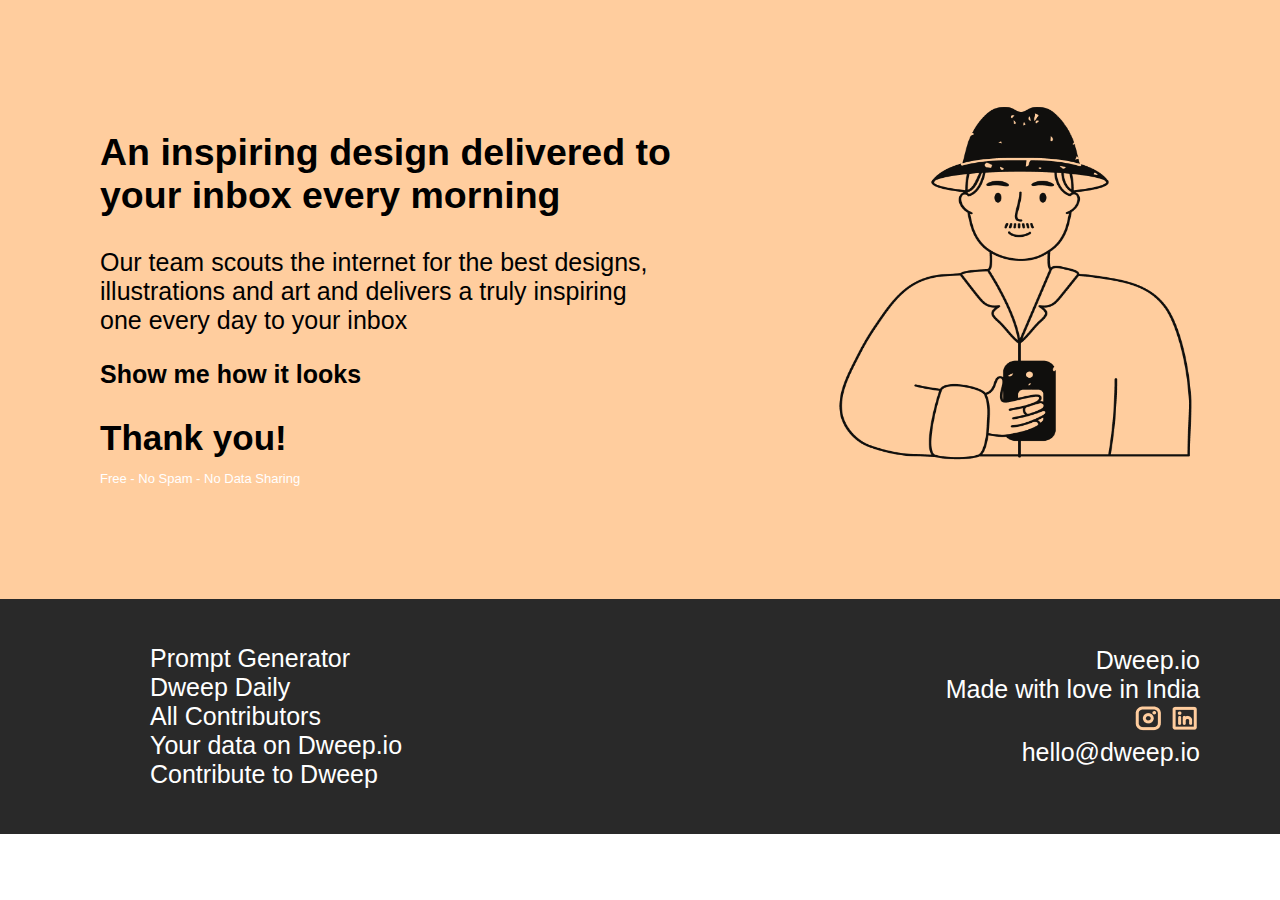
<file: mern1/index.html>
<!DOCTYPE html>
<html>
<head>
  <link rel="stylesheet" href="index.css">
</head>
<body>



<div class="grid-container">
  
  <div class="item3"><div class="first">
    <h2 class="heading">An inspiring design delivered to
    <br>
    your inbox every morning
</h2>
<p class="paragraph">Our team scouts the internet for the best designs,<br> 
  illustrations and art and delivers a truly inspiring<br>
  one every day to your inbox

</p>
<b>Show me how it looks</b>
<br>
    <br>

    <b class="ty"> Thank you!</b>

   
    <br>
    <p class="belowemail">Free - No Spam - No Data Sharing</p>
  </div>
</div>
  
  <div class="item4"><img src="image.png" alt="coffe cup" height="375px" width="375px"></div>
  <div class="item5"> 
    <p class="pa2">Prompt Generator<br>
     Dweep Daily<br>
    All Contributors<br>
    Your data on Dweep.io<br>
    Contribute to Dweep</p>

</div>
  
  
  <div class="item6"> <p class="pa3"> Dweep.io
    <br>
    Made with love in India<br>
    
    <img src="InstagramLogo.png" class="instalogo"> <img src="LinkedinLogo.png" class="LinkedinLogo">
    <br>
    hello@dweep.io
</p></div>
</div>

</body>
</html>
</file>
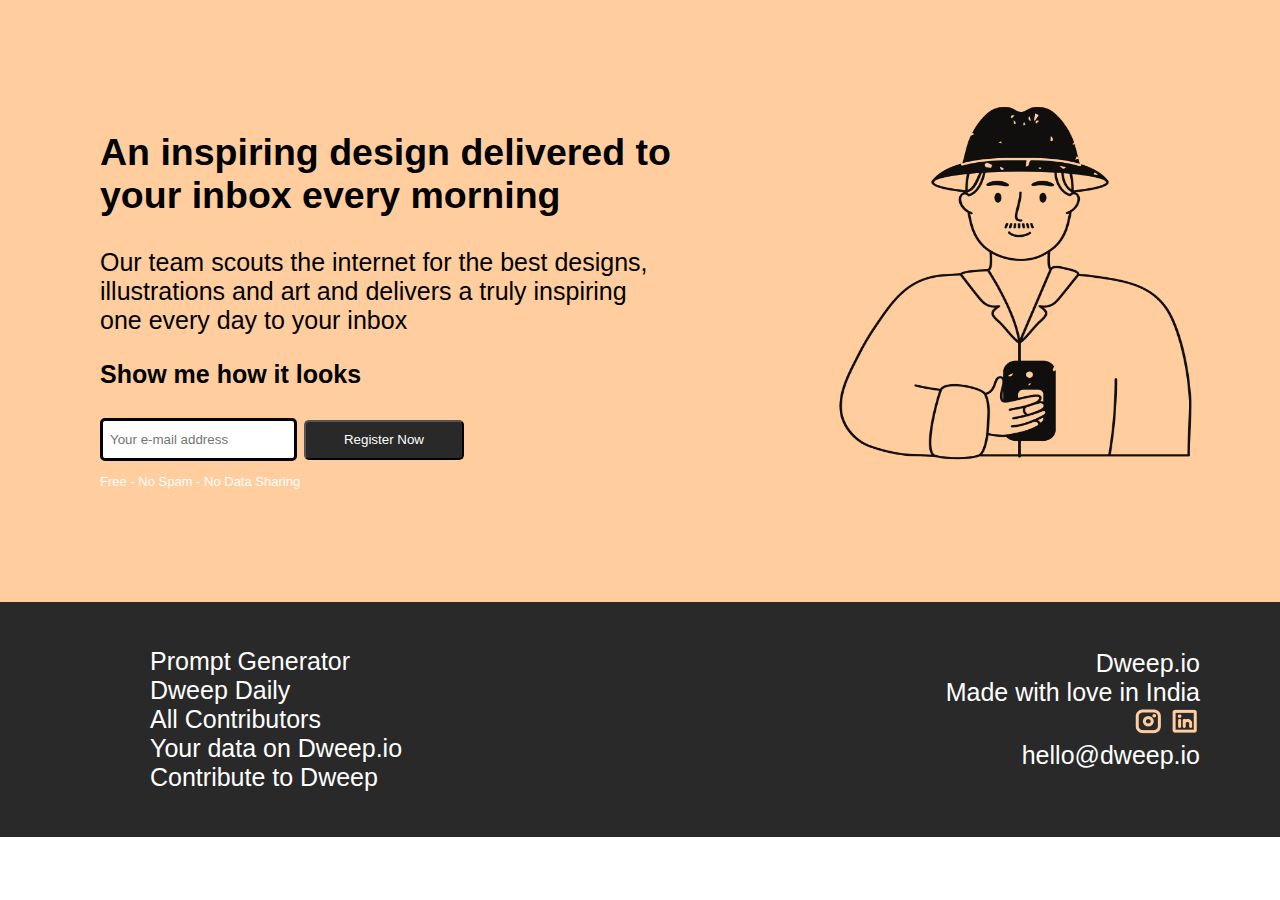
<file: mern1/new.html>
<!DOCTYPE html>
<html>
<head>
  <link rel="stylesheet" href="new.css">
</head>
<body>



<div class="grid-container">
  
  <div class="item3"><div class="first">
    <h2 class="heading">An inspiring design delivered to
    <br>
    your inbox every morning
</h2>
<p class="paragraph">Our team scouts the internet for the best designs,<br> 
  illustrations and art and delivers a truly inspiring<br>
  one every day to your inbox

</p>
<b>Show me how it looks</b>
<br>
    <br>

    <input id="email" type="email" placeholder="Your e-mail address">
    <button type="submit" value="submit" class="button">Register Now</button>
  
    <br>
    <p class="belowemail">Free - No Spam - No Data Sharing</p>
  </div>
</div>
  
  <div class="item4"><img src="image.png" alt="coffe cup" height="375px" width="375px"></div>
  <div class="item5"> 
    <p class="pa2">Prompt Generator<br>
     Dweep Daily<br>
    All Contributors<br>
    Your data on Dweep.io<br>
    Contribute to Dweep</p>

</div>
  
  
  <div class="item6"> <p class="pa3"> Dweep.io
    <br>
    Made with love in India<br>
    
    <img src="InstagramLogo.png" class="instalogo"> <img src="LinkedinLogo.png" class="LinkedinLogo">
    <br>
    hello@dweep.io
</p></div>
</div>

</body>
</html>
</file>
<file: mern1/index.css>
html, body {
    margin: 0; /* Remove default margins */
     /* Remove default padding */
    width: 100%; /* Set width to 100% */
    height: 100%; /* Set height to 100% */
  }
  
  .grid-container {
    display: grid;
    grid-template-columns: auto auto;
    background-color: #FFCD9E;
    font-family: Arial, Helvetica, sans-serif;
    /* margin: 10px; Remove unnecessary side margins */
  }
  
  .grid-container > div {
    text-align: center;
    /* padding: 20px 0px; */
    font-size: 25px;
  }
  
  .item3 { grid-area: 1 / 1 / 2 / 2; }
  .item4 { padding:90px 50px 10px 10px; grid-area: 1 / 2 / 2 / 3; }
  .item5 { padding: 10px 70px ;
    grid-area: 2 / 1 / 3 / 2; background-color: rgb(41, 41, 41); color: white; }
  .item6 { padding: 12px 70px ;
    grid-area: 2 / 2 / 3 / 3; background-color: rgb(41, 41, 41); color: white; }
  
  .button {
    padding: 7px;
    border-radius: 5px;
    width: 160px;
    height: 40px;
    background-color: rgb(41, 41, 41);
    color: white;
  }
  
 
  
  
  .pa2 {
    text-align: left;
    padding: 10px 10px 10px 80px;
  }
  
  .first {
    text-align: left;
    
    padding: 100px; /* Remove unnecessary side padding */
  }
  
  .pa3 {
    text-align: right;
    padding: 10px 10px 10px 50px;
  }
  
  .belowemail {
    color: white;
    font-size: small;
  }
  .ty{
    font-size: 35px ;
    padding: 0px 0px 30px 0px;
  }
</file>
<file: mern1/new.css>
/* .grid-container 
    display: grid;
    grid-template-columns: auto auto ;
    
    background-color: #FFCD9E;
    
    font-family: Arial, Helvetica, sans-serif;
    margin: 10px 800px 5px 10px;
  }
  
  .grid-container > div {
    
    text-align: center;
    padding: 20px 0px;
    font-size: 15px;
  }
  
  
  .item3 { grid-area: 1 / 1 / 2 / 2;
 ; }
  .item4 { padding: 10px 30px 10px 10px; 
    grid-area: 1 / 2 / 2 / 3; }
  .item5 { grid-area: 2 / 1 / 3 / 2;
background-color: rgb(41, 41, 41);

color: white; }
  .item6 { grid-area: 2 / 2 / 3 / 3; 
background-color: rgb(41, 41, 41);
color: white;}
.button{
    padding: 7px;
    border-radius: 5px;
    background-color: rgb(41, 41, 41);
    color: white;
}
#email{
    
    padding: 7px;
    border:border 1px solid #ccc;
    border-radius: 5px;
    background-color: white;
}


.pa2{
    text-align:left;
    padding: 10px 10px 10px 80px;
    
}
.first{
    text-align: left;
    padding: 30px 30px 30px 50px ;
}
.pa3{
    text-align: right;
    padding: 10px 50px 10px 10px;
}
.belowemail{
    color:white;
    font-size: small;
/* } */
html, body {
    margin: 0; /* Remove default margins */
     /* Remove default padding */
    width: 100%; /* Set width to 100% */
    height: 100%; /* Set height to 100% */
  }
  
  .grid-container {
    display: grid;
    grid-template-columns: auto auto;
    background-color: #FFCD9E;
    font-family: Arial, Helvetica, sans-serif;
    /* margin: 10px; Remove unnecessary side margins */
  }
  
  .grid-container > div {
    text-align: center;
    /* padding: 20px 0px; */
    font-size: 25px;
  }
  
  .item3 { grid-area: 1 / 1 / 2 / 2; }
  .item4 { padding:90px 50px 10px 10px; grid-area: 1 / 2 / 2 / 3; }
  .item5 { padding: 10px 70px ;
    grid-area: 2 / 1 / 3 / 2; background-color: rgb(41, 41, 41); color: white; }
  .item6 { padding: 12px 70px ;
    grid-area: 2 / 2 / 3 / 3; background-color: rgb(41, 41, 41); color: white; }
  
  .button {
    padding: 7px;
    border-radius: 5px;
    width: 160px;
    height: 40px;
    background-color: rgb(41, 41, 41);
    color: white;
  }
  
  #email {
    padding: 7px;
    border: 3px solid black;
    border-radius: 5px;
    height: 23px;
    background-color: white;
  }
  
  .pa2 {
    text-align: left;
    padding: 10px 10px 10px 80px;
  }
  
  .first {
    text-align: left;
    
    padding: 100px; /* Remove unnecessary side padding */
  }
  
  .pa3 {
    text-align: right;
    padding: 10px 10px 10px 50px;
  }
  
  .belowemail {
    color: white;
    font-size: small;
  }
</file>
